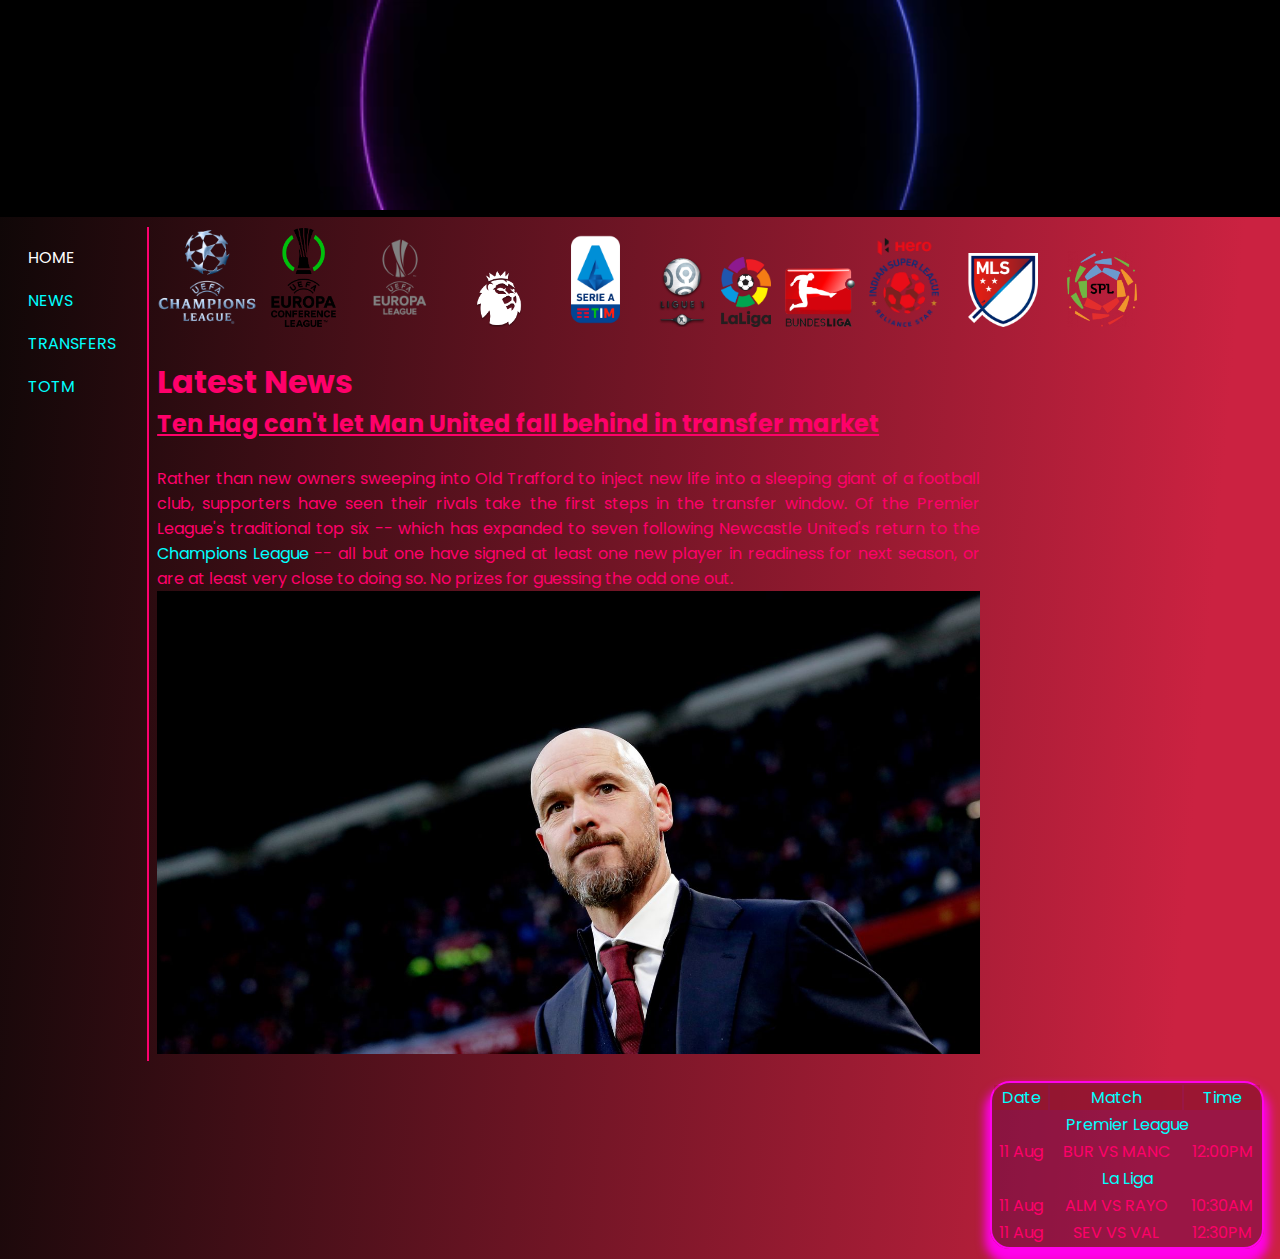
<file: index.html>
<!DOCTYPE html>
<html lang="en">
<head>
  <meta charset="UTF-8">
  <meta name="viewport" content="width=device-width, initial-scale=1.0">
  <title>One Football</title>
  <link rel="shortcut icon" type="x-icon" href="logo.png">
  <link rel="stylesheet" href="style.css">
  <link rel="preconnect" href="https://fonts.googleapis.com">
<link rel="preconnect" href="https://fonts.gstatic.com" crossorigin>
<link href="https://fonts.googleapis.com/css2?family=Poppins:wght@500&display=swap" rel="stylesheet">


</head>
<body>
  <header style="background-color: black;">
  <video autoplay >
    <source src="logo.mp4" type="video/mp4">
  </video>
</header>
    <div class="container">
        <div class="league-pic">
          <a href="https://www.uefa.com/uefachampionsleague/"> <img class="uclpic" src="UCL TROPHY.png"> </a>
          <a href="https://www.uefa.com/uefaeuropaconferenceleague/"><img class="uconlpic" src="UEFAECLTROPHY.png"></a>
          <a href="https://www.uefa.com/uefaeuropaleague/"><img class="ueuclpic" src="UELTROPHY.png"></a>
          <a href="https://www.premierleague.com/"><img class="premier-league" src="pl.png"></a>
          <a href="https://www.espn.com/soccer/standings/_/league/bra.1"><img class="serie-A" src="seriaA.png"></a>
          <a href="https://www.ligue1.com/"><img class="ligue1" src="ligue1.png"></a>
          <a href="https://www.laliga.com/en-GB/laliga-easports"><img class="laliga" src="laliga.png"></a>
          <a href="https://www.bundesliga.com/en/bundesliga"><img class="bundes" src="bundes.png"></a>
          <a href="https://www.indiansuperleague.com/"><img class="bundes" src="ISL.png"></a>
          <a href="https://www.mlssoccer.com/"><img class="premier-league" style="margin-left: 15px;"src="mls.png"></a>
          <a href="https://www.bcspl.ca/"><img class="premier-league" style="margin-left: 15px;" src="spl.png"></a>
          
        
        </div>
      <div class="navigation">
        
          <nav>
            <ul>
              <li><a style="color:white;"href="index.html">HOME</a></li>
              <li><a href="news.html">NEWS</a></li>
              <li><a href="transfer.html">TRANSFERS</a></li>
              <li><a href="fantasy.html">TOTM</a></li>
            </ul>
          </nav>
        
      </div>
      <div class="schedule">
        <table class="fixture">
            <thead>
              <td>
                Date
              </td>
              <td>
                Match
              </td>
              <td>
                Time
              </td>
            

            </thead>
            <tr>
              <Td colspan=3 style="color:aqua">Premier League</Td>
            </tr>
            <tr>
              <td>
                11 Aug
              </td>
              <td>
                BUR VS MANC
              </td>
              <TD>
                12:00PM
              </TD>
            </tr>
              <tr>
                <Td colspan=3 style="color:aqua">La Liga</Td>
              </tr>
            <tr>
              <td>
                11 Aug
              </td>
              <td>
                ALM VS RAYO
              </td>
              <TD>
                10:30AM
              </TD>
            </tr>
            <tr>
              <td>
                11 Aug
              </td>
              <td>
                SEV VS VAL
              </td>
              <TD>
                12:30PM
              </TD>
            </tr>
        </table>
      </div>
        <div class="main-body-index">
          <h1>Latest News</h1>
          <h2 style="text-decoration: underline;">Ten Hag can't let Man United fall behind in transfer market</h2><br>
          <article>
            <p style="text-align: justify;">
              Rather than new owners sweeping into Old Trafford to inject new life into a sleeping giant of a football club, supporters have seen their rivals take the first steps in the transfer window. Of the Premier League's traditional top six -- which has expanded to seven following Newcastle United's return to the <a href="">Champions League</a> -- all but one have signed at least one new player in readiness for next season, or are at least very close to doing so. No prizes for guessing the odd one out.
            </p>
            <img src="ETH.jpg" class="treble">
          </article>
        </div>
        <div class="side-advt">Advt</div>
        <div class="foot">Footer</div>
    </div>
</body>
</html>
</file>
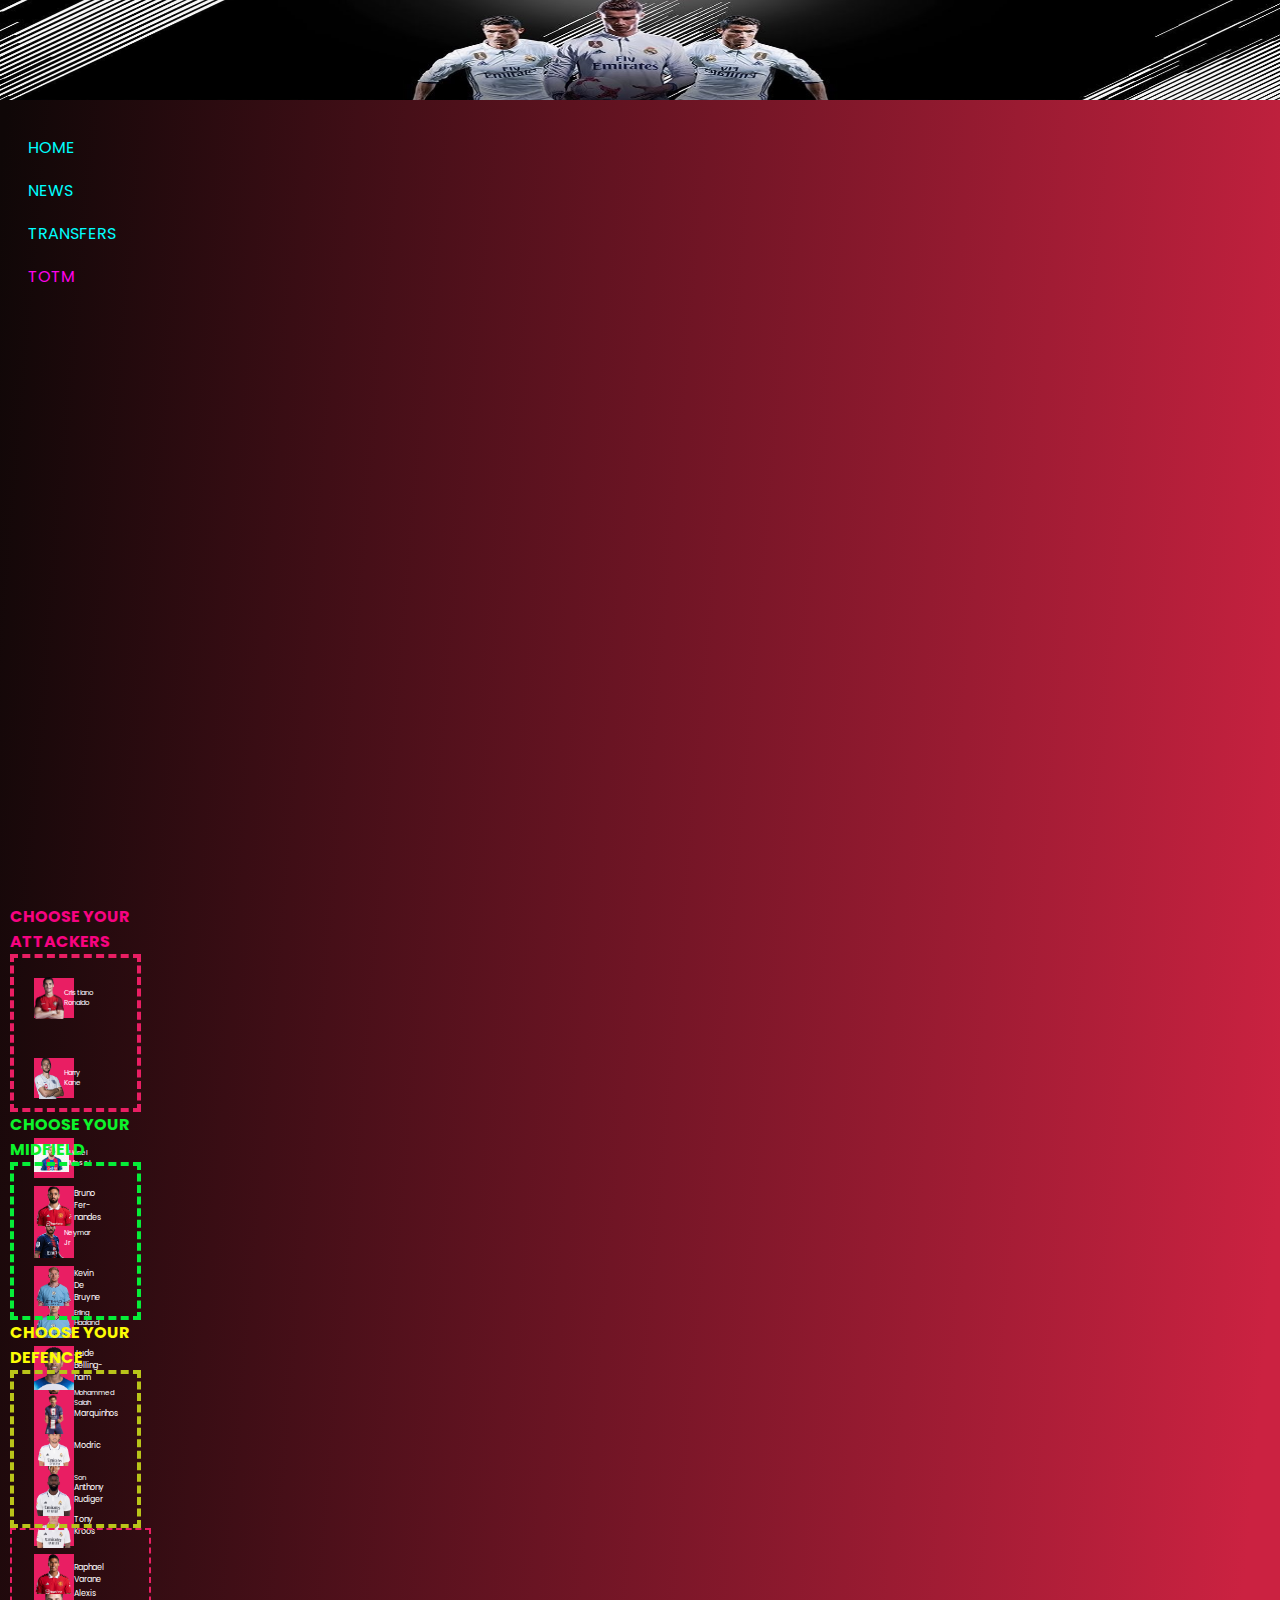
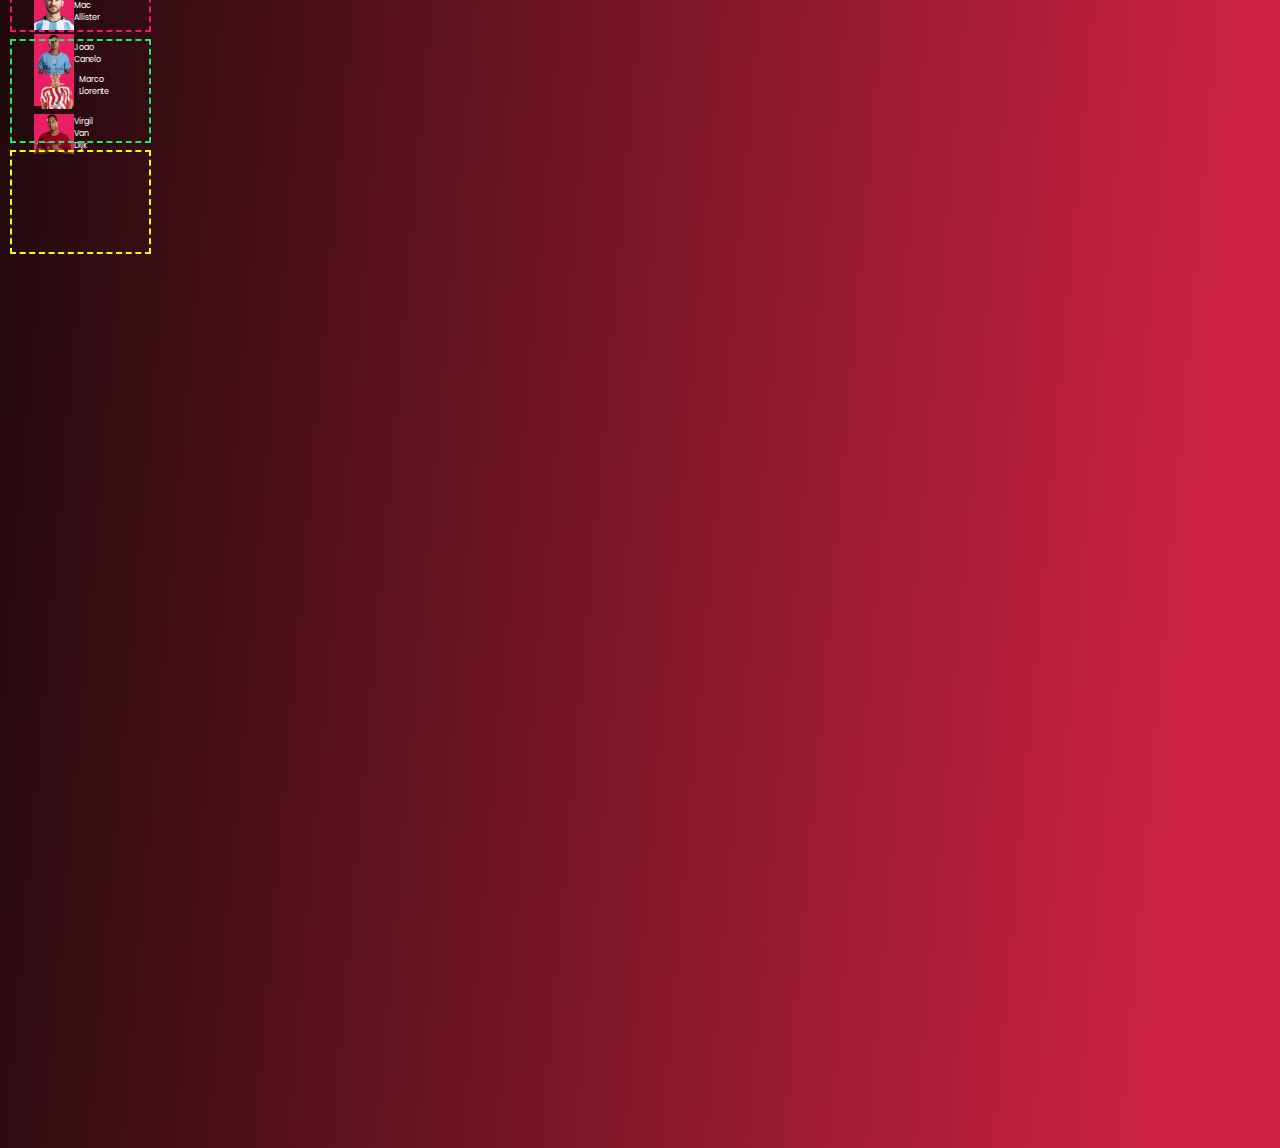
<file: fantasy.html>
<!DOCTYPE html>
<html lang="en">
<head>
  <meta charset="UTF-8">
  <meta name="viewport" content="width=device-width, initial-scale=1.0">
  <title>Document</title>
  <link rel="stylesheet" href="style.css">
  <link rel="preconnect" href="https://fonts.googleapis.com">
<link rel="preconnect" href="https://fonts.gstatic.com" crossorigin>
<link href="https://fonts.googleapis.com/css2?family=Poppins:wght@500&display=swap" rel="stylesheet">
<style>
  .league-pic{
    display: none;
  }
</style>
</head>
<body>
    <img src="cr7banner.jpg" class="banner">
    <div class="container">
        <div class="league-pic">
          <img class="uclpic" src="UCL TROPHY.png">
          <img class="uconlpic" src="UEFAECLTROPHY.png">
          <img class="ueuclpic" src="UELTROPHY.png">
          <img class="premier-league" src="pl.png">
          <img class="serie-A" src="seriaA.png">
          <img class="ligue1" src="ligue1.png">
          <img class="laliga" src="laliga.png">
          <img class="bundes" src="bundes.png">
        </div>
    
        <div class="navigation-transfer">        
          <nav>
            <ul>
              <li><a href="index.html" style="text-decoration: none;color: aqua;">HOME</a></li>
              <li><a href="news.html" style="text-decoration: none;color: aqua;">NEWS</a></li>
              <li><a href="transfer.html">TRANSFERS</a></li>
              <li><a style="text-decoration: none;color: rgb(255, 2, 234);" href="fantasy.html">TOTM</a></li>
            </ul>
          </nav>
        </div>
        <div class="main-body-fantasy">
          <div>
              <h4 style="color: rgb(247, 3, 129);">CHOOSE YOUR ATTACKERS</h4>
          </div>
          

            <div id="lefta">
            
            <div class="LOA" draggable="true"><img src="CR7.png" width="30px">Cristiano Ronaldo</div>
            <div class="LOA" draggable="true"><img src="kane.png" width="30px">Harry Kane</div>
            <div class="LOA" draggable="true"><img src="messi.png" width="35px">Lionel Messi</div>
            <div class="LOA" draggable="true"><img src="neymar.png" width="30px">Neymar Jr</div>
            <div class="LOA" draggable="true"><img src="haaland.png" width="40px">Erling Haaland</div>
            <div class="LOA" draggable="true"><img src="salah.png" width="40px">Mohammed Salah</div>
            <div class="LOA" draggable="true"><img src="son.png" width="40px">Son</div>
           
          </div>

          <h4 style="color: rgb(13, 243, 44);">CHOOSE YOUR MIDFIELD</h2>
          <div id="leftm">
            <div class="LOM" draggable="true"><img src="bruno.png" width="40px">Bruno Fer- nandes</div>
            <div class="LOM" draggable="true"><img src="debruyne.png" width="40px">Kevin De Bruyne</div>
            <div class="LOM" draggable="true"><img src="jude.png" width="40px">Jude Belling- ham</div>
            <div class="LOM" draggable="true"><img src="modric.png" width="40px">Modric</div>
            <div class="LOM" draggable="true"><img src="kroos.png" width="40px">Tony Kroos</div>
            <div class="LOM" draggable="true"><img src="mcallister.png" width="40px">Alexis Mac Allister</div>
            <div class="LOM" draggable="true"><img src="llorente.png" width="45px">Marco Llorente</div>

          </div>
        
          <h4 style="color: rgb(252, 252, 5);">CHOOSE YOUR DEFENCE</h2>
        <div id="leftd">
            
            <div class="LOD" draggable="true"><img src="marqui.png" width="40px">Marquinhos</div>
            <div class="LOD" draggable="true"><img src="rudiger.png" width="40px">Anthony Rudiger</div>
            <div class="LOD" draggable="true"><img src="varane.png" width="40px">Raphael Varane</div>
            <div class="LOD" draggable="true"><img src="jc.png" width="40px">Joao Canelo</div>
            <div class="LOD" draggable="true"><img src="van dijk.png" width="40px">Virgil Van Dijk</div>

        </div>
        <div id="righta" style="color:white"></div>
        
        <div id="rightm" style="color:white"></div>
        <div id="rightd" style="color:white"></div>
          
      
            
        </div>

        <script>
          let listofAttackers = document.getElementsByClassName("LOA");
        let listofMidfield = document.getElementsByClassName("LOM");
        let rightboxa = document.getElementById("righta");
        let rightboxm = document.getElementById("rightm");
        let leftboxa = document.getElementById("lefta");
        let leftboxm = document.getElementById("leftm");

        let listofDefender = document.getElementsByClassName("LOD");
        let rightboxd = document.getElementById("rightd");
        let leftboxd = document.getElementById("leftd");
        
        for(LOM of listofMidfield){
            LOM.addEventListener("dragstart", function(e){
                let selected = e.target;

                rightboxm.addEventListener("dragover", function(e){
                    e.preventDefault();
                });
                rightboxm.addEventListener("drop", function(e){
                    rightboxm.appendChild(selected);
                    selected=null;
                });
                leftboxm.addEventListener("dragover",function(e){
                    e.preventDefault();
                });
                leftboxm.addEventListener("drop",function(e){
                    leftboxm.appendChild(selected);
                    selected=null;
                }); 
            })
        }
        for(LOA of listofAttackers){
            LOA.addEventListener("dragstart", function(e){
                let selected = e.target;

                rightboxa.addEventListener("dragover", function(e){
                    e.preventDefault();
                });
                rightboxa.addEventListener("drop", function(e){
                    rightboxa.appendChild(selected);
                    selected=null;
                });
                leftboxa.addEventListener("dragover",function(e){
                    e.preventDefault();
                });
                leftboxa.addEventListener("drop",function(e){
                    leftboxa.appendChild(selected);
                    selected=null;
                }); 
            })
        }
        for(LOD of listofDefender){
            LOD.addEventListener("dragstart", function(e){
                let selected = e.target;

                rightboxd.addEventListener("dragover", function(e){
                    e.preventDefault();
                });
                rightboxd.addEventListener("drop", function(e){
                    rightboxd.appendChild(selected);
                    selected=null;
                });
                leftboxd.addEventListener("dragover",function(e){
                    e.preventDefault();
                });
                leftboxd.addEventListener("drop",function(e){
                    leftboxd.appendChild(selected);
                    selected=null;
                }); 
            })
        }
        </script>
</body>

</html>
</file>
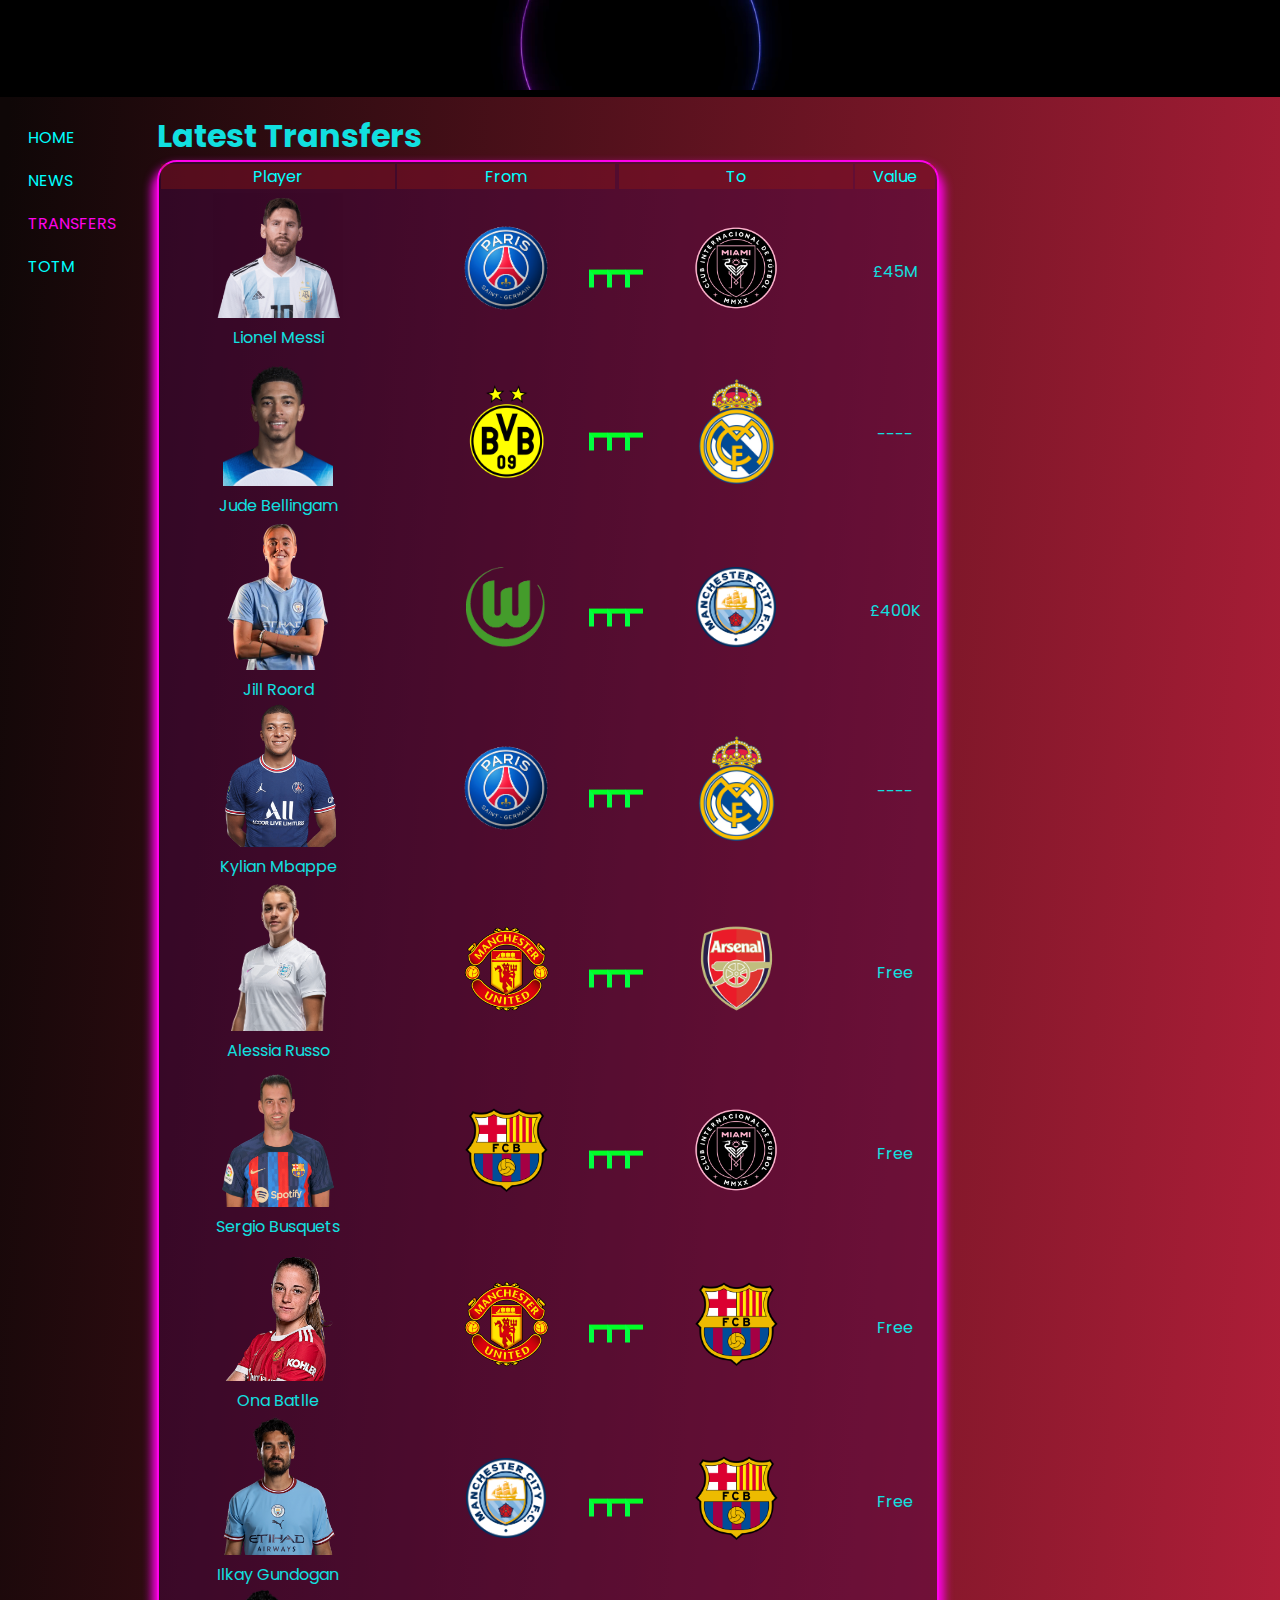
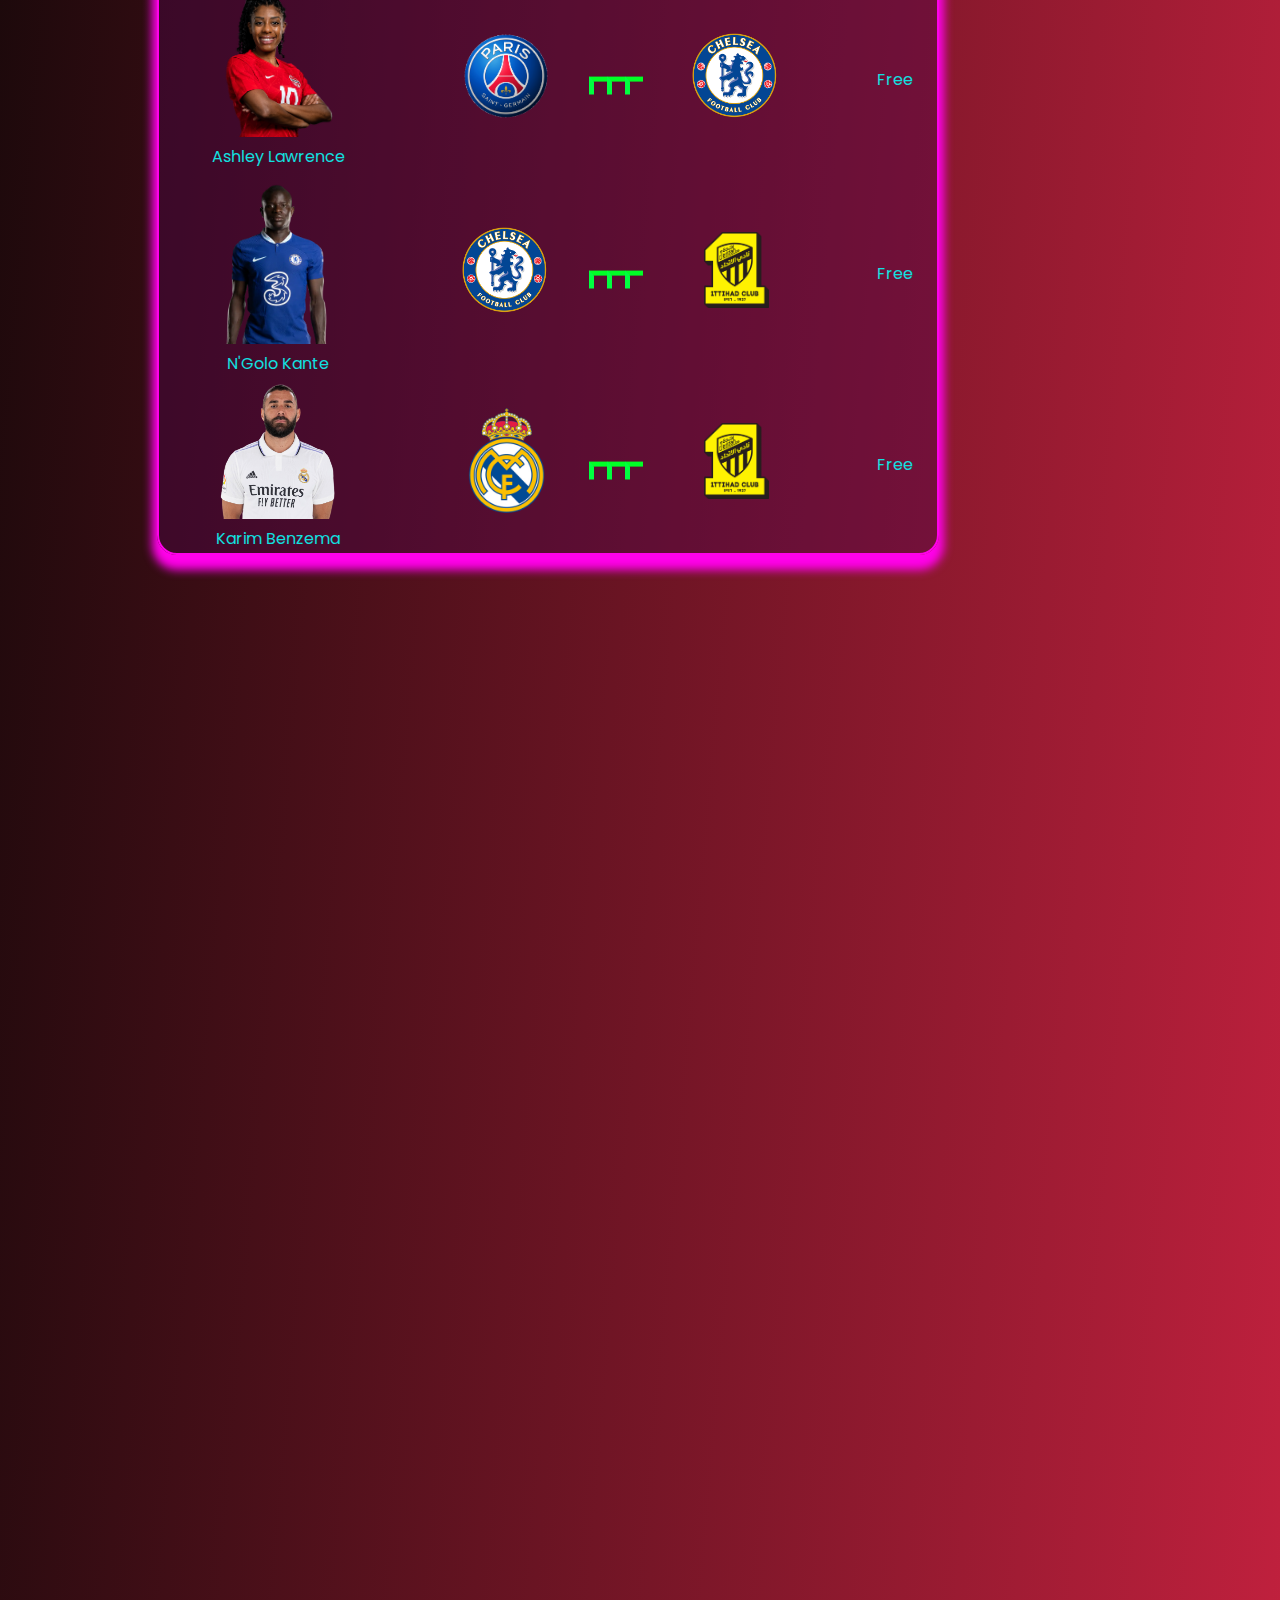
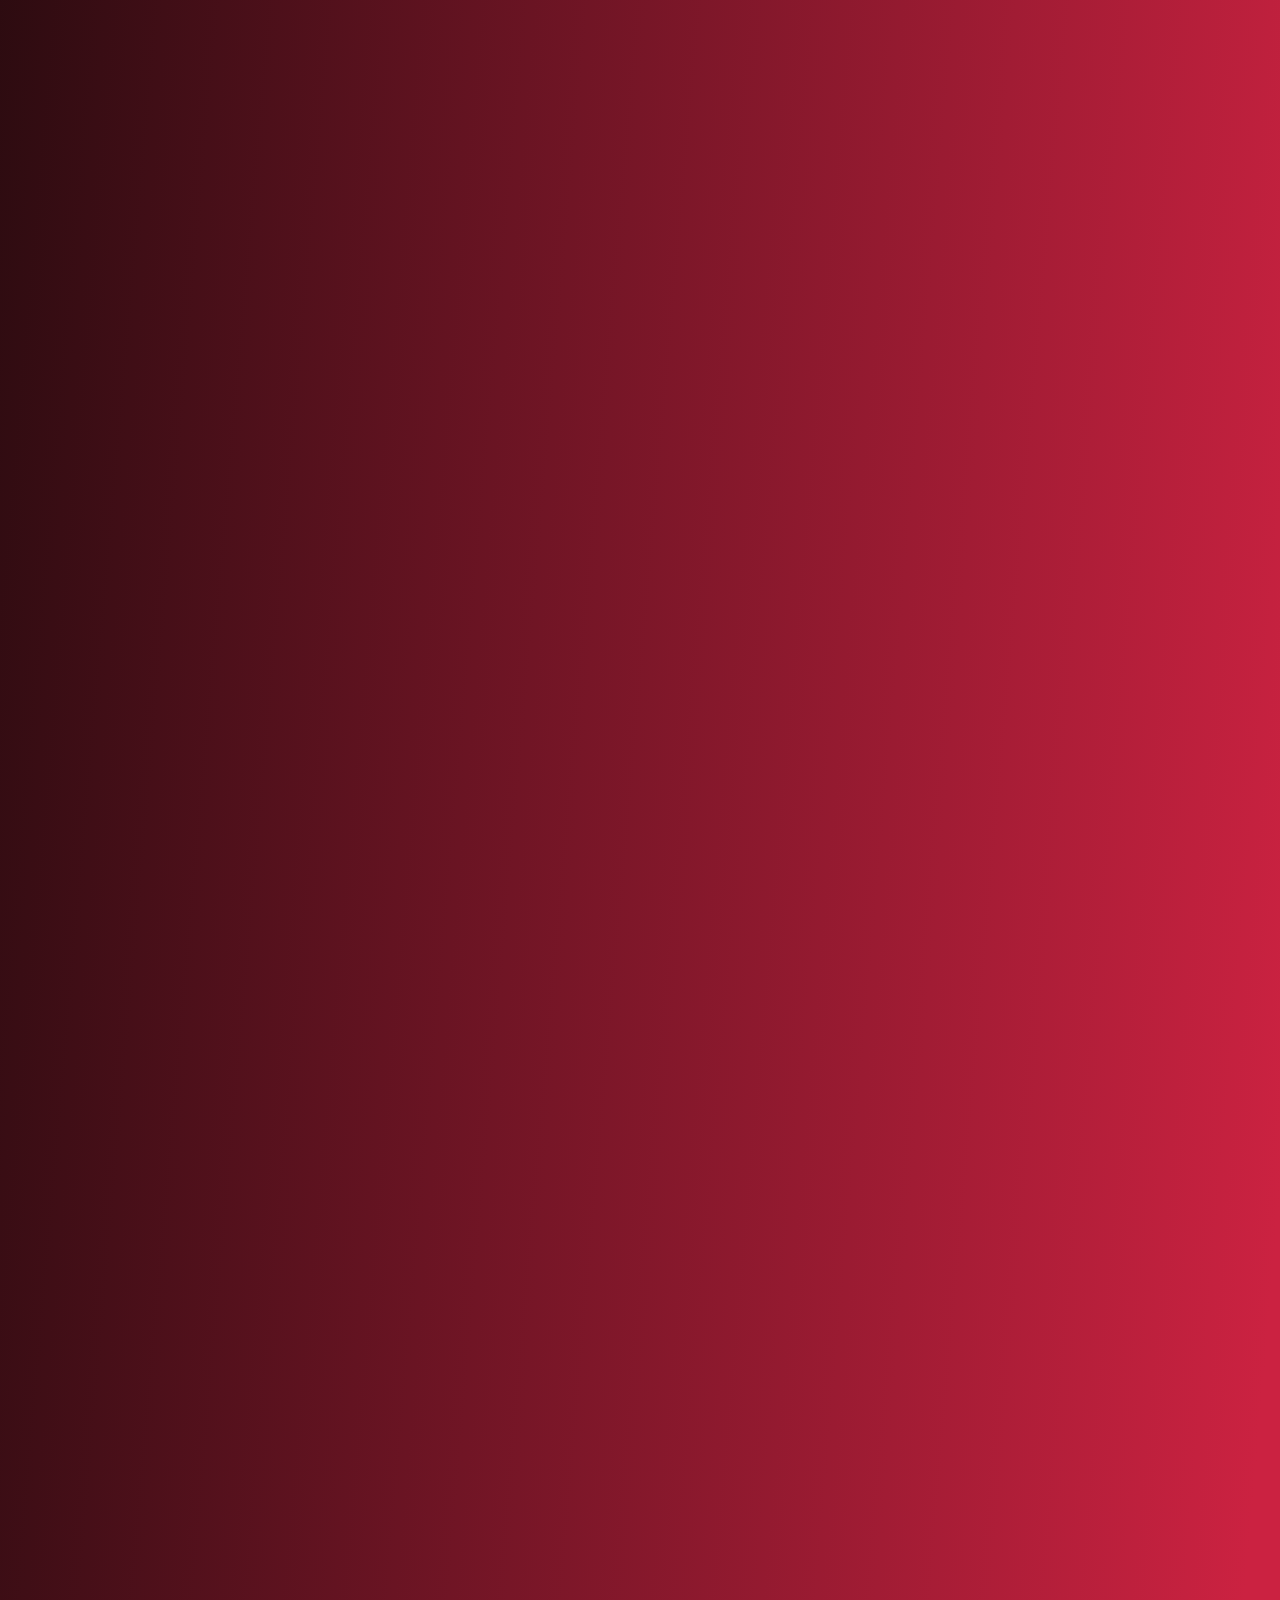
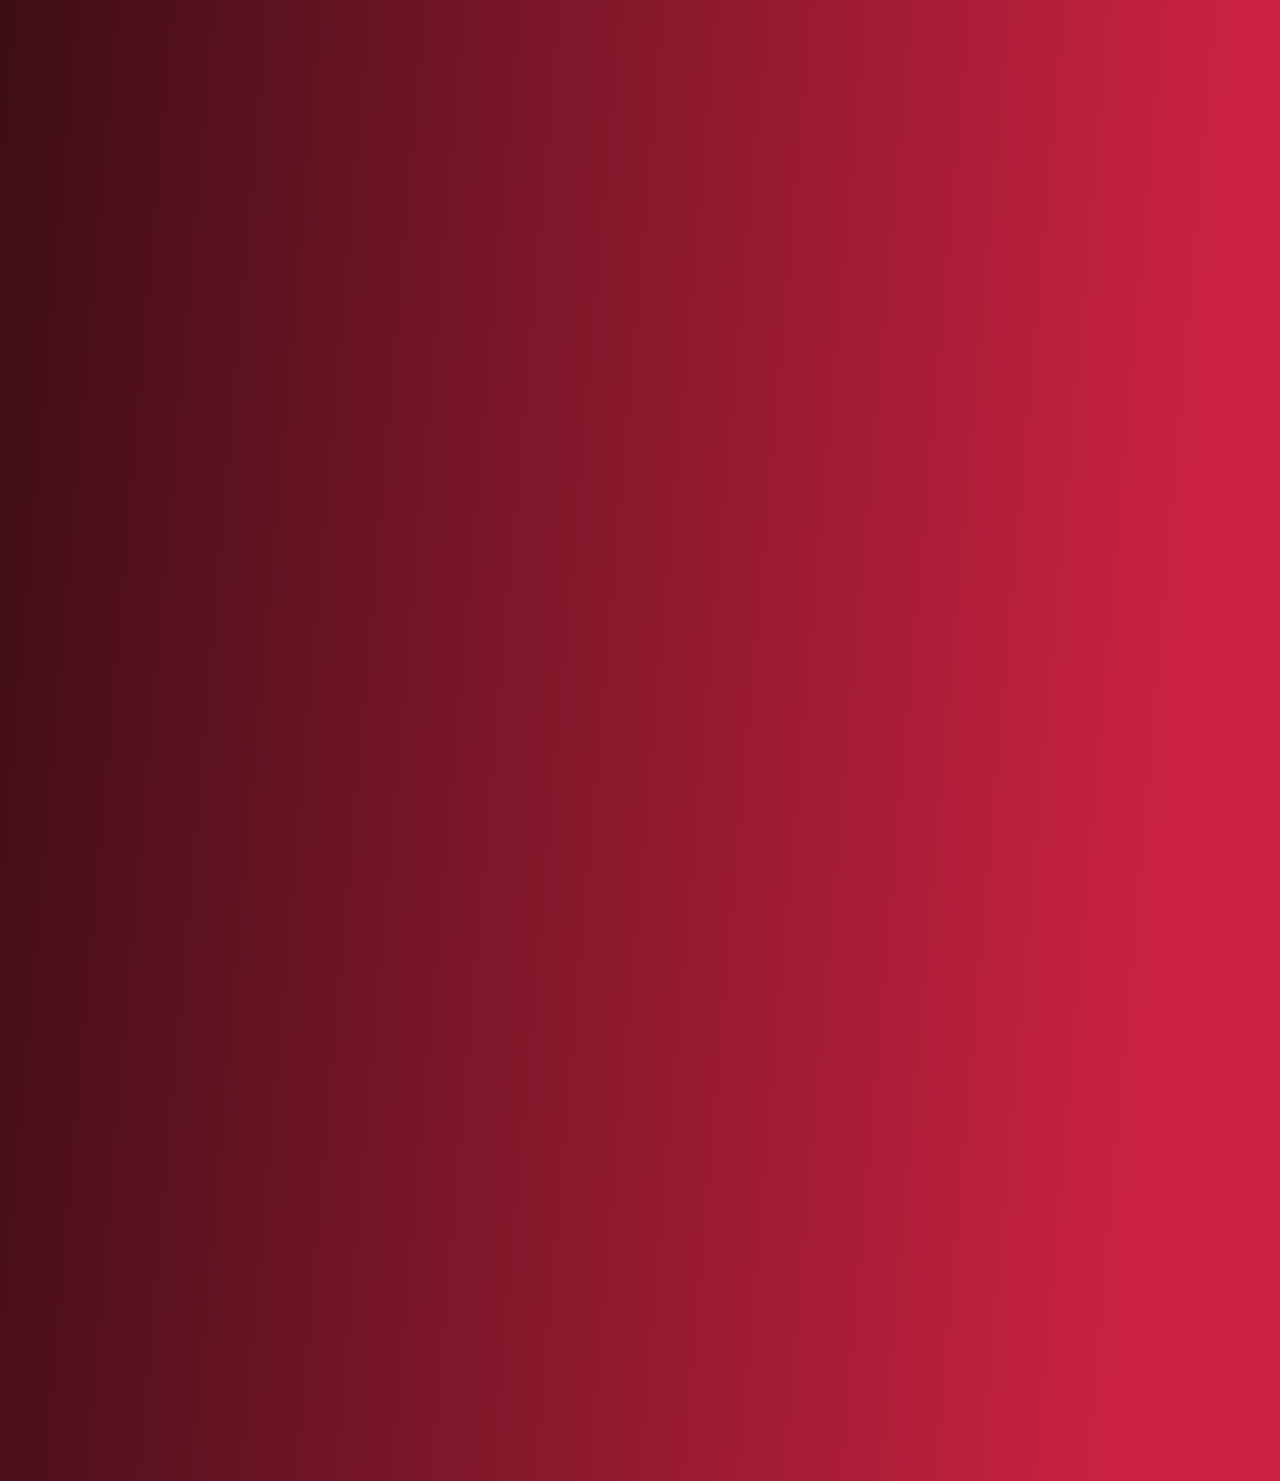
<file: transfer.html>
<!DOCTYPE html>
<html lang="en">
<head>
  <meta charset="UTF-8">
  <meta name="viewport" content="width=device-width, initial-scale=1.0">
  <title>Document</title>
  <link rel="stylesheet" href="style.css">
  <link rel="preconnect" href="https://fonts.googleapis.com">
<link rel="preconnect" href="https://fonts.gstatic.com" crossorigin>
<link href="https://fonts.googleapis.com/css2?family=Poppins:wght@500&display=swap" rel="stylesheet">
<style>
  .league-pic{
    display:none;
  }
  
  body{
    color:rgb(17, 224, 224)
  }
  
  
</style>



</head>
<body>

  <header style="background-color: black;">
    <video autoplay width="1280px" height="90px">
      <source src="logo.mp4" type="video/mp4">
    </video>
  </header>
    <div class="container">
        <div class="league-pic">
          <img class="uclpic" src="UCL TROPHY.png">
          <img class="uconlpic" src="UEFAECLTROPHY.png">
          <img class="ueuclpic" src="UELTROPHY.png">
          <img class="premier-league" src="pl.png">
          <img class="serie-A" src="seriaA.png">
          <img class="ligue1" src="ligue1.png">
          <img class="laliga" src="laliga.png">
          <img class="bundes" src="bundes.png">
          

        </div>
    
        <div class="navigation-transfer">
          
          <nav>
            <ul>
              <li><a href="index.html" style="text-decoration: none;color: aqua;">HOME</a></li>
              <li><a href="news.html" style="text-decoration: none;color: aqua;">NEWS</a></li>
              <li><a style="text-decoration: none;color: rgb(255, 2, 234);" src="transfer.html">TRANSFERS</a></li>
              <li><a href="fantasy.html">TOTM</a></li>
            </ul>
          </nav>
        </div>
        <div class="main-body-transfer">
          <h1>Latest Transfers</h1>
          <table>
            <thead>
                <td>Player</td>
                <td>From</td>
                <td>
                    
                </td>
                <td>To</td>
                <td>Value</td>
            </thead>
            <tr>
              <tr>
                <td><img src="messitransfer.png" width="130px"><br>Lionel Messi</td>
                <td><img src="psg.png" width="110px"></td>
                <td>
                    <div class="arrow">
                    <span></span>
                    <span></span>
                    <span></span>                   
                  </div>
                </td>
                <td><img src="intermiami.png" width="150px"></td>
                <td>£45M</td>
              </tr>
            <tr>
            
              <td><img src="jude.png" width="110px"><br>Jude Bellingam</td>
              <td><img src="dortmund.png" width="95px"></td>
              <td>
                  <div class="arrow">
                  <span></span>
                  <span></span>
                  <span></span>
                </div>
              </td>
              <td><img src="real madrid.png" width="105px"></td>
              <td>----</td>
            </tr>
            <tr>
              
              <td><img src="Jill Roord.png" width="150px"><br>Jill Roord</td>
              <td><img src="Wolfsburg.png.png" width="80px"></td>
              <td>
                  <div class="arrow">
                  <span></span>
                  <span></span>
                  <span></span>                   
                </div>
              </td>
              <td><img src="manchester city.png" width="80px"></td>
              <td>£400K</td>
            </tr>
          <tr>
            
          <td><img src="mbappe.png" width="115px"><br>Kylian Mbappe</td>
            <td><img src="psg.png" width="110px"></td>
            <td>
                <div class="arrow">
                <span></span>
                <span></span>
                <span></span>
              </div>
            </td>
            <td><img src="real madrid.png" width="105px"></td>
            <td>----</td>
          </tr>
          <tr>
              
            <td><img src="alessia-russo.png.png" width="110px"><br>Alessia Russo</td>
            <td><img src="Manchester_United_FC_crest.png.png" width="85px"></td>
            <td>
                <div class="arrow">
                <span></span>
                <span></span>
                <span></span>                   
              </div>
            </td>
            <td><img src="arsenal.png" width="93px"></td>
            <td>Free</td>
          </tr>
          <tr>
              
          <tr>
              
            <td><img src="sergio busquets.png" width="140px"><br>Sergio Busquets</td>
            <td><img src="barcelona.png" width="85px"></td>
            <td>
                <div class="arrow">
                <span></span>
                <span></span>
                <span></span>
              </div>
            </td>
            <td><img src="intermiami.png" width="150px"></td>
            <td>Free</td>
          </tr>

          <tr>
              
            <td><img src="Ona_Batlle_Web.png.png" width="140px"><br>Ona Batlle</td>
            <td><img src="Manchester_United_FC_crest.png.png" width="85px"></td>
            <td>
                <div class="arrow">
                <span></span>
                <span></span>
                <span></span>                   
              </div>
            </td>
            <td><img src="barcelona.png" width="85px"></td>
            <td>Free</td>
          </tr>

          <tr>
              
            <td><img src="ilkay.png" width="140px"><br>Ilkay Gundogan</td>
            <td><img src="manchester city.png" width="80px"></td>
            <td>
                <div class="arrow">
                <span></span>
                <span></span>
                <span></span>
              </div>
            </td>
            <td><img src="barcelona.png" width="85px"></td>
            <td>Free</td>
          </tr>

          <tr>
              
            <td><img src="Ashley Lawrence.png.png" width="110px"><br>Ashley Lawrence</td>
            <td><img src="psg.png" width="110px"></td>
            <td>
                <div class="arrow">
                <span></span>
                <span></span>
                <span></span>                   
              </div>
            </td>
            <td><img src="chelsea.png" width="140px"></td>
            <td>Free</td>
          </tr>

          <tr>
              
            <td><img src="kante.png" width="115px"><br>N'Golo Kante</td>
            <td><img src="chelsea.png" width="140px"></td>
            <td>
                <div class="arrow">
                <span></span>
                <span></span>
                <span></span>
              </div>
            </td>
            <td><img src="al ittihad.png" width="65px"></td>
            <td>Free</td>
          </tr>

          <tr>
              
            <td><img src="Karim.png" width="130px"><br>Karim Benzema</td>
            <td><img src="real madrid.png" width="105px"></td>
            <td>
                <div class="arrow">
                <span></span>
                <span></span>
                <span></span>
              </div>
            </td>
            <td><img src="al ittihad.png" width="65px"></td>
            <td>Free</td>
          </tr>
        </table>

        </div>
       
        <div class="foot">MyFootBall11 &copy;2023</div>
    </div>
</body>
</html>
</file>
<file: style.css>
*{
 padding:0;
 margin: 0;
}
.schedule{
  grid-column:1/4;
  grid-row: 5;
}
::selection{
  background-color: aliceblue;
  color: #e91e63;
}
/* transfer*/
table{  
    
    text-align: center;
    background-color: rgba(76, 6, 78, 0.388);
    box-shadow: 0PX 10PX 10PX 5PX rgb(255, 2, 234);
    border-radius: 20PX;
    border: 2px solid rgb(255, 2, 234);
    width: 100%;
  }
  thead{
    background-color: rgba(158, 25, 13, 0.32);
    color: aqua;
    border-radius: 10px;
  }
  td{
    
    border-color: rgb(255, 3, 221);
     
  }    
  .arrow {

    position: absolute;
    margin-left: -10px;
    margin-top: -20px;
    transform: translate(-50%, -50%);
    transform: rotate(270deg);
    cursor: pointer;
 }

.arrow span {
    
    display: block;
    width: 1.0vw;
    height: 1.0vw;
    border-bottom: 5px solid rgb(0, 255, 38);
    border-right: 5px solid rgb(0, 255, 64);
    transform: rotate(270deg);
    margin: 0px;
    animation: animate 1.5s infinite;
}

.arrow span:nth-child(2) {
    animation-delay: -0.2s;
}

.arrow span:nth-child(3) {
    animation-delay: -0.4s;
}
.foot{
  text-align: center;
  grid-column: 1/4;
}
@keyframes animate {
    0% {
        opacity: 0;
        transform: rotate(45deg) translate(-20px, -20px);
    }
    50% {
        opacity: 1;
    }
    100% {
        opacity: 0;
        transform: rotate(45deg) translate(20px, 20px);
    }
}
.banner{
    width: 100%;
}
body{
    background: linear-gradient(180deg, rgba(53, 6, 75, 0.879) 10%, rgb(44, 5, 2) 91%);
    color:rgb(255, 0, 106);
    width: 100%;
    font-family: 'Poppins', sans-serif;
}
a{
    text-decoration: none;
    color: aqua;
}
.container {
    display: grid; 
    grid-template-columns:1fr; 
    grid-template-rows: 0.5fr 2fr 0.5fr;         
    padding:10px; 
    margin-right: 0;      
    width: 98%;
    grid-gap:10px;
      }  

      img.uclpic{
        width: 100px;
        margin-right: 10px;
      }
      .uclpic:hover{
        transform: scale(1.1);
        transition: 0.2s;
      }
      img.uconlpic{
        width: 65px;
        margin-right: 10px;
      }
      .uconlpic:hover{
        transform: scale(1.1);
        transition: 0.2s;
      }
      img.ueuclpic{
        width: 100px;
        margin-right: 10px;
      }
      .ueuclpic:hover{
        transform: scale(1.1);
        transition: 0.2s;
      }
      img.premier-league{
        width: 70px;
        margin-right: 10px;
      }
      img.serie-A{
        width: 95px;
      }
      img.laliga{
        width: 70px;
        margin-right: 10px;
      }
      img.bundes{
        width: 70px;
        margin-right: 10px;
      }
      img.ligue1{
        width: 90px;
        margin-right: 0px;
      }
      
      .league-pic{
        grid-column: 1/4;
        grid-row: 1/3;
    }    
 
    .navigation{
        grid-column: 1/4;
        grid-row: 3;
    }
    .navigation-transfer{
        grid-row: 1;
    }
    .main-body{
        grid-row: 5;
        grid-column: 1/4;
        
    }
    .main-body-transfer{
        margin-top: -250px;
        grid-column: 1;
        grid-row: 2;
        width: 100%;
    }
    .main-body-fantasy{
      margin-top: -90px;
      grid-column: 1;
      grid-row: 2;
      width: 100%;
  }
    .foot{
        grid-row: 6;
    }
    ul{
        display: inline-flex;
    }
    li{
        list-style: none;
        margin: 18px;
    }
    .treble{
        width: 100%;
    }
  
    .league-pic {
        position: relative;
        animation: MyDiv;
        animation-duration: 2s;
        animation-iteration-count: 1;
        animation-timing-function: ease-in;
        animation-direction: normal;
      }
      @keyframes MyDiv {
        0%    {right: -100px; top: 0px;}
        50%   {right: 0px;top:0px;}
        75%  {right: -50px; top: 0px;}
        100%   {right:  0px;top:0px;}
      }
      #righta{
        display: inline-flex;
        width: 100%;
        height:100px;
        border:2px dashed #e91e63;
        grid-column:1/2;
        grid-row: 3;
        padding: 0px;
        justify-content: center;
    }
    #lefta{
        width: 90%;
        height:150px;
        display: inline-flex;
        flex-wrap:wrap;    
        border:4px dashed #e91e63;
        grid-column: 1/2;
        grid-row: 2;
        
    }
    .LOA{                 /*LIST OF attackers*/
      background: #e91e63;
      height: 40px;
      width: 40px;
      margin: 20px;
      color: #fff;
      display:flex;
      cursor: grab;
      font-size: 7px;
      align-items: center;
  }
  #rightm{
    display: inline-flex;
    width: 100%;
    height:100px;
    border:2px dashed #1ee96c;
    grid-column:1;
    grid-row: 3;
    padding: 0px;
    justify-content: center;
}
#leftm{
  width: 90%;
  height:150px;
  display: inline-flex;
  flex-wrap:wrap;    
  border:4px dashed #06ed38;
  grid-column: 1/2;
  grid-row: 3;

}
.LOM{                 /*LIST OF attackers*/
  background: #e91e63;
  height: 40px;
  width: 40px;
  margin: 20px;
  color: #fff;
  display:flex;
  align-items: center;
  cursor: grab;
  font-size: 8px;
}
#rightd{
  display: inline-flex;
  width: 100%;
  height:100px;
  border:2px dashed #f2ff00;
  grid-column:1;
  grid-row: 3;
  padding: 0px;
  justify-content: center;
}
#leftd{
  width: 90%;
  height:150px;
  display: inline-flex;
  flex-wrap:wrap;    
  border:4px dashed #b9c419;
  grid-column: 1/2;
  grid-row: 3;
}
video{
  margin-left: 0px;
  width: 100%;
}
.LOD{                 /*LIST OF attackers*/
background: #e91e63;
height: 40px;
width: 40px;
margin: 20px;
color: #fff;
display:flex;
align-items: center;
cursor: grab;
font-size: 8px;
}
.side-advt{
  display: none;
}    
    
@media only screen and (min-width:768px){
    body{
      background: linear-gradient(95deg, rgb(15, 7, 7) 1%, rgb(126, 22, 41) 91%);
        width: 100%;
    }
    ul{
        display:block;
    }
    .navigation{
      grid-row: 2/4;
    }
    .league-pic{
        grid-column: 1/4;
        grid-row: 1;
        margin-left: 0px;
  
    }
    img.laliga{
        margin-left: 0px;
        width: 50px;
    }
    
    .main-body{
        grid-column: 2/4;
        grid-row: 2;
    }
    .container{
        grid-template-columns: 0.2fr 1.0fr;
        grid-template-rows: 0.85fr 2fr;
        width: 90%;
    }
    .side-advt{
        display: none;
    }
    .foot{
        display:none;
    }
    .banner{
        width: 100%;
    }
    img.ligue1{
        width: 70px;
    }
}
    
@media only screen and (min-width:800px){
.league-pic{
    margin-right: 0px;  
  
}
.banner{
    width: 100%;
}
body{
    width: 100%;
}
nav{
    display: flex;
}
.navigation{
    grid-column: 1/2;
    grid-row: 1/4;
}
.league-pic{
    grid-row: 1;
    grid-column: 2/4;
}
.main-body-index{
    grid-column: 2;
    grid-row: 2/4;
    width: 100%;
    margin-top: -150px;
}
.main-body-transfer{
    grid-column: 2;
    grid-row: 1;
    width: 100%;
    margin-top: 5px;
    
}
.navigation{
    border-right: 2px solid rgb(255, 0, 111);
    width: 100%;
    height: 100%;
    margin-left: 0px;
  }
body{
    background: linear-gradient(95deg, rgb(15, 7, 7) 1%, rgb(203, 34, 65) 91%);
}
.banner{
    height: 100px;
}
table{
    width: 95%;
}
.main-body-news{
  grid-column: 2;
    grid-row: 1;
    width: 100%;
    margin-top: 110px;
}
video{
  margin-top: 0px;
  position: relative;
}
.container{
  grid-template-columns: 0.5fr 3fr 1fr;
  grid-template-rows: 1fr 1fr 1fr;
  width: 98%;
}
.schedule{
  grid-column: 3;
}
.fixture{
  text-align: center;
  width: 100%;
}

}
</file>
